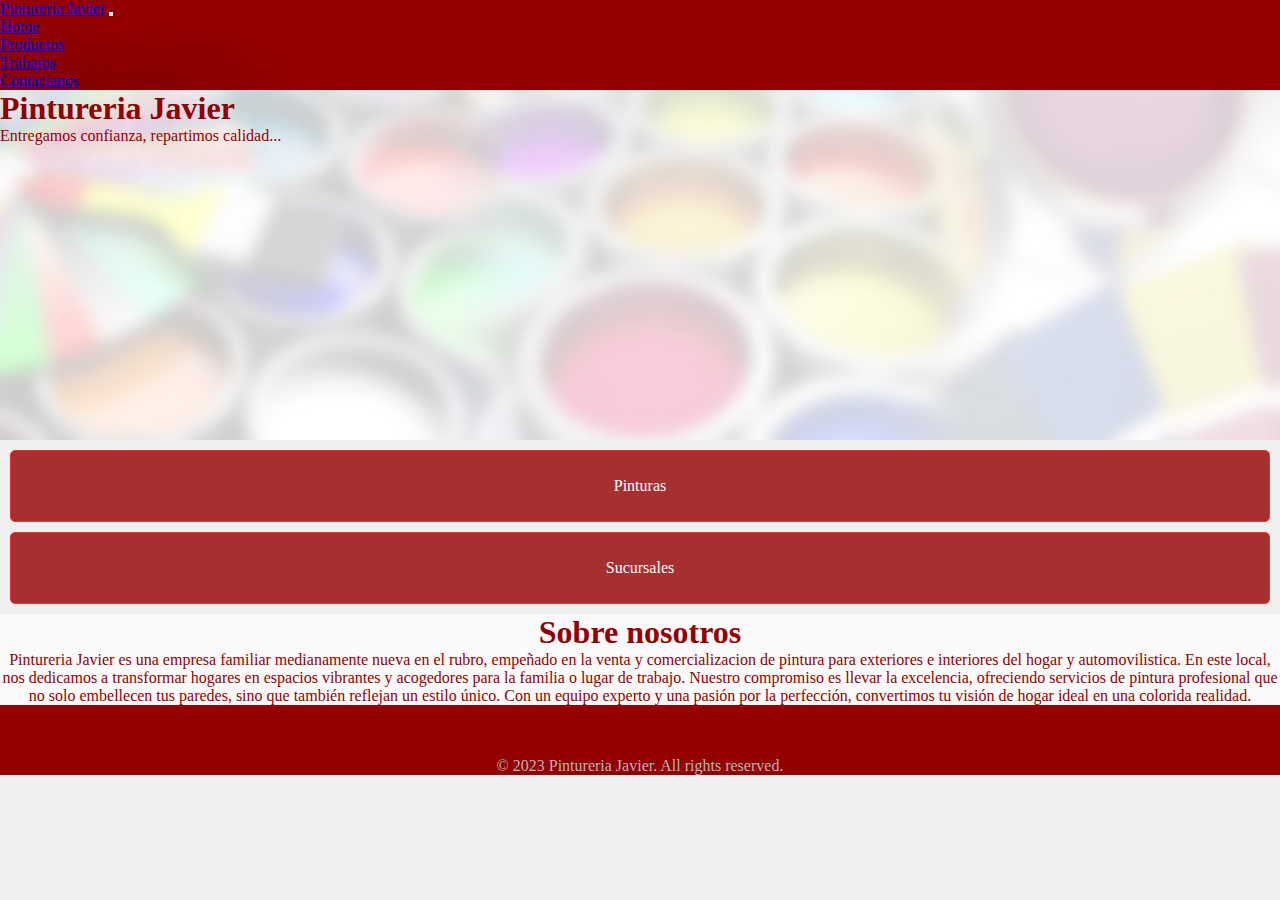
<file: index.html>
<!DOCTYPE html>
<html lang="es">
  <head>
    <meta charset="UTF-8" />
    <meta name="viewport" content="width=device-width, initial-scale=1.0" />
    <meta
      name="description"
      content="Pintureria Javier, donde encontras todo lo que buscas. Entregamos calidad, repartimos confianza."
    />
    <!-- Bs 4.6-->
    <link
      rel="stylesheet"
      href="https://cdn.jsdelivr.net/npm/bootstrap@4.6.2/dist/css/bootstrap.min.css"
      integrity="sha384-xOolHFLEh07PJGoPkLv1IbcEPTNtaed2xpHsD9ESMhqIYd0nLMwNLD69Npy4HI+N"
      crossorigin="anonymous"
    />
    <link rel="stylesheet" href="./css/style.css" />
    <link
      rel="shortcut icon"
      href="multimedia/pinturerialogo.png"
      type="image/x-icon"
    />
    <title>Pintureria Javier</title>
  </head>
  <body class="rojof">
    <!-- empieza navbar -->
    <header>
      <nav class="navbar navbar-expand-md navbar-dark">
        <a class="navbar-brand" href="index.html">Pintureria Javier</a>
        <button
          class="navbar-toggler"
          type="button"
          data-toggle="collapse"
          data-target="#collapsibleNavbar"
        >
          <span class="navbar-toggler-icon"></span>
        </button>
        <div class="collapse navbar-collapse" id="collapsibleNavbar">
          <ul class="navbar-nav ml-auto">
            <li class="nav-item">
              <a class="nav-link" href="index.html">Home</a>
            </li>
            <li class="nav-item">
              <a class="nav-link" href="./pages/productos.html">Productos</a>
            </li>
            <li class="nav-item">
              <a class="nav-link" href="./pages/trabajosrealizados.html"
                >Trabajos</a
              >
            </li>
            <li class="nav-item">
              <a class="nav-link" href="./pages/contactanos.html"
                >Contactanos</a
              >
            </li>
          </ul>
        </div>
      </nav>
    </header>
    <!-- termina navbar -->
    <main>
      <!-- BS -->
      <!-- empieza jumbotron -->
      <div class="jumbotron jumbotron-fluid mw-100">
        <div class="container">
          <h1>Pintureria Javier</h1>
          <p>Entregamos confianza, repartimos calidad...</p>
        </div>
      </div>
      <!-- termina jumbotron -->

      <!-- empieza boton -->
      <div>
        <a class="button" href="./pages/productos.html">Pinturas</a>
        <a class="button" href="./pages/sucursales.html">Sucursales</a>
      </div>
      <!-- termina boton -->
      <!-- empieza jumbotron2 -->
      <div class="jumbotron2 jumbotron-fluid mw-100">
        <div class="container">
          <h1>Sobre nosotros</h1>
          <p>
            Pintureria Javier es una empresa familiar medianamente nueva en el
            rubro, empeñado en la venta y comercializacion de pintura para
            exteriores e interiores del hogar y automovilistica. En este local,
            nos dedicamos a transformar hogares en espacios vibrantes y
            acogedores para la familia o lugar de trabajo. Nuestro compromiso es
            llevar la excelencia, ofreciendo servicios de pintura profesional
            que no solo embellecen tus paredes, sino que también reflejan un
            estilo único. Con un equipo experto y una pasión por la perfección,
            convertimos tu visión de hogar ideal en una colorida realidad.
          </p>
        </div>
      </div>
      <!-- termina jumbotron2 -->
    </main>
    <!-- empieza footer -->
    <footer>
      <div class="contenido-footer">
        <p>&copy; 2023 Pintureria Javier. All rights reserved.</p>
      </div>
    </footer>
    <!-- termina footer -->
    <script
      src="https://cdn.jsdelivr.net/npm/jquery@3.5.1/dist/jquery.slim.min.js"
      integrity="sha384-DfXdz2htPH0lsSSs5nCTpuj/zy4C+OGpamoFVy38MVBnE+IbbVYUew+OrCXaRkfj"
      crossorigin="anonymous"
    ></script>
    <script
      src="https://cdn.jsdelivr.net/npm/popper.js@1.16.1/dist/umd/popper.min.js"
      integrity="sha384-9/reFTGAW83EW2RDu2S0VKaIzap3H66lZH81PoYlFhbGU+6BZp6G7niu735Sk7lN"
      crossorigin="anonymous"
    ></script>
    <script
      src="https://cdn.jsdelivr.net/npm/bootstrap@4.6.2/dist/js/bootstrap.min.js"
      integrity="sha384-+sLIOodYLS7CIrQpBjl+C7nPvqq+FbNUBDunl/OZv93DB7Ln/533i8e/mZXLi/P+"
      crossorigin="anonymous"
    ></script>
  </body>
</html>
</file>
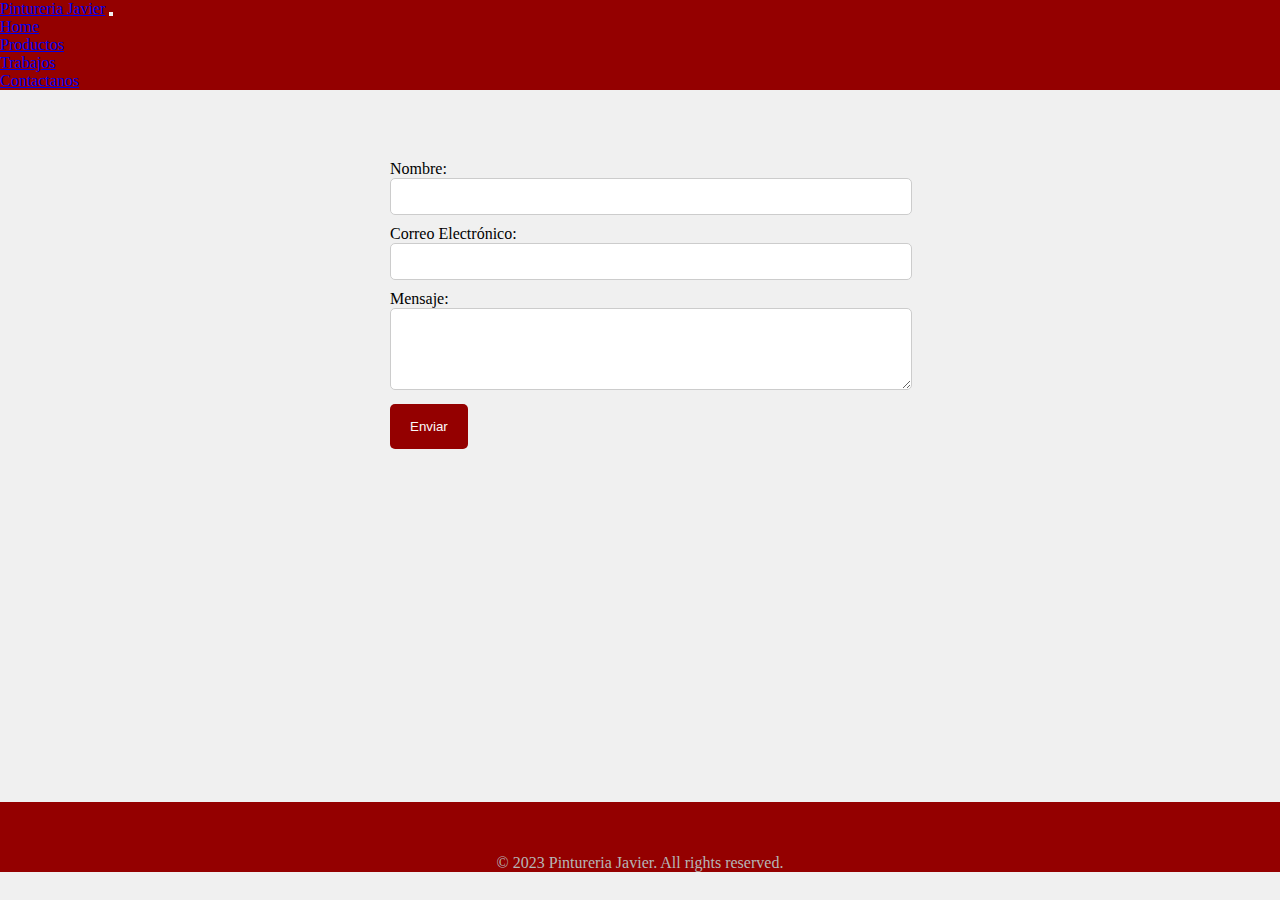
<file: pages/contactanos.html>
<!DOCTYPE html>
<html lang="es">
  <head>
    <meta charset="UTF-8" />
    <meta name="viewport" content="width=device-width, initial-scale=1.0" />
    <meta
      name="description"
      content="Rellená el formulario para poder brindarte las últimas novedades, o resolver tus dudas. Gracias por confiar"
    />
    <!-- Bs 4.6-->
    <link
      rel="stylesheet"
      href="https://cdn.jsdelivr.net/npm/bootstrap@4.6.2/dist/css/bootstrap.min.css"
      integrity="sha384-xOolHFLEh07PJGoPkLv1IbcEPTNtaed2xpHsD9ESMhqIYd0nLMwNLD69Npy4HI+N"
      crossorigin="anonymous"
    />
    <link rel="stylesheet" href="../css/style.css" />
    <link
      rel="shortcut icon"
      href="../multimedia/pinturerialogo.png"
      type="image/x-icon"
    />
    <title>Contacto</title>
  </head>
  <body>
    <!-- empieza navbar -->
    <header>
      <nav class="navbar navbar-expand-md navbar-dark">
        <a class="navbar-brand" href="../index.html">Pintureria Javier</a>
        <button
          class="navbar-toggler"
          type="button"
          data-toggle="collapse"
          data-target="#collapsibleNavbar"
        >
          <span class="navbar-toggler-icon"></span>
        </button>
        <div class="collapse navbar-collapse" id="collapsibleNavbar">
          <ul class="navbar-nav ml-auto">
            <li class="nav-item">
              <a class="nav-link" href="../index.html">Home</a>
            </li>
            <li class="nav-item">
              <a class="nav-link" href="./productos.html">Productos</a>
            </li>
            <li class="nav-item">
              <a class="nav-link" href="./trabajosrealizados.html">Trabajos</a>
            </li>
            <li class="nav-item">
              <a class="nav-link" href="./contactanos.html">Contactanos</a>
            </li>
          </ul>
        </div>
      </nav>
    </header>
    <!-- termina navbar -->
    <main class="bodyform">
      <!-- BS -->
      <form action="/enviar.php" method="post">
        <label for="nombre">Nombre:</label>
        <input type="text" id="nombre" name="nombre" required /><br />

        <label for="email">Correo Electrónico:</label>
        <input type="email" id="email" name="email" required /><br />

        <label for="mensaje">Mensaje:</label>
        <textarea id="mensaje" name="mensaje" rows="4" required></textarea
        ><br />
        <input type="submit" value="Enviar" />
      </form>
    </main>
    <!--empieza footer-->
    <footer>
      <div class="contenido-footer">
        <p>&copy; 2023 Pintureria Javier. All rights reserved.</p>
      </div>
    </footer>
    <!--termina footer-->
    <script
      src="https://cdn.jsdelivr.net/npm/jquery@3.5.1/dist/jquery.slim.min.js"
      integrity="sha384-DfXdz2htPH0lsSSs5nCTpuj/zy4C+OGpamoFVy38MVBnE+IbbVYUew+OrCXaRkfj"
      crossorigin="anonymous"
    ></script>
    <script
      src="https://cdn.jsdelivr.net/npm/popper.js@1.16.1/dist/umd/popper.min.js"
      integrity="sha384-9/reFTGAW83EW2RDu2S0VKaIzap3H66lZH81PoYlFhbGU+6BZp6G7niu735Sk7lN"
      crossorigin="anonymous"
    ></script>
    <script
      src="https://cdn.jsdelivr.net/npm/bootstrap@4.6.2/dist/js/bootstrap.min.js"
      integrity="sha384-+sLIOodYLS7CIrQpBjl+C7nPvqq+FbNUBDunl/OZv93DB7Ln/533i8e/mZXLi/P+"
      crossorigin="anonymous"
    ></script>
  </body>
</html>
</file>
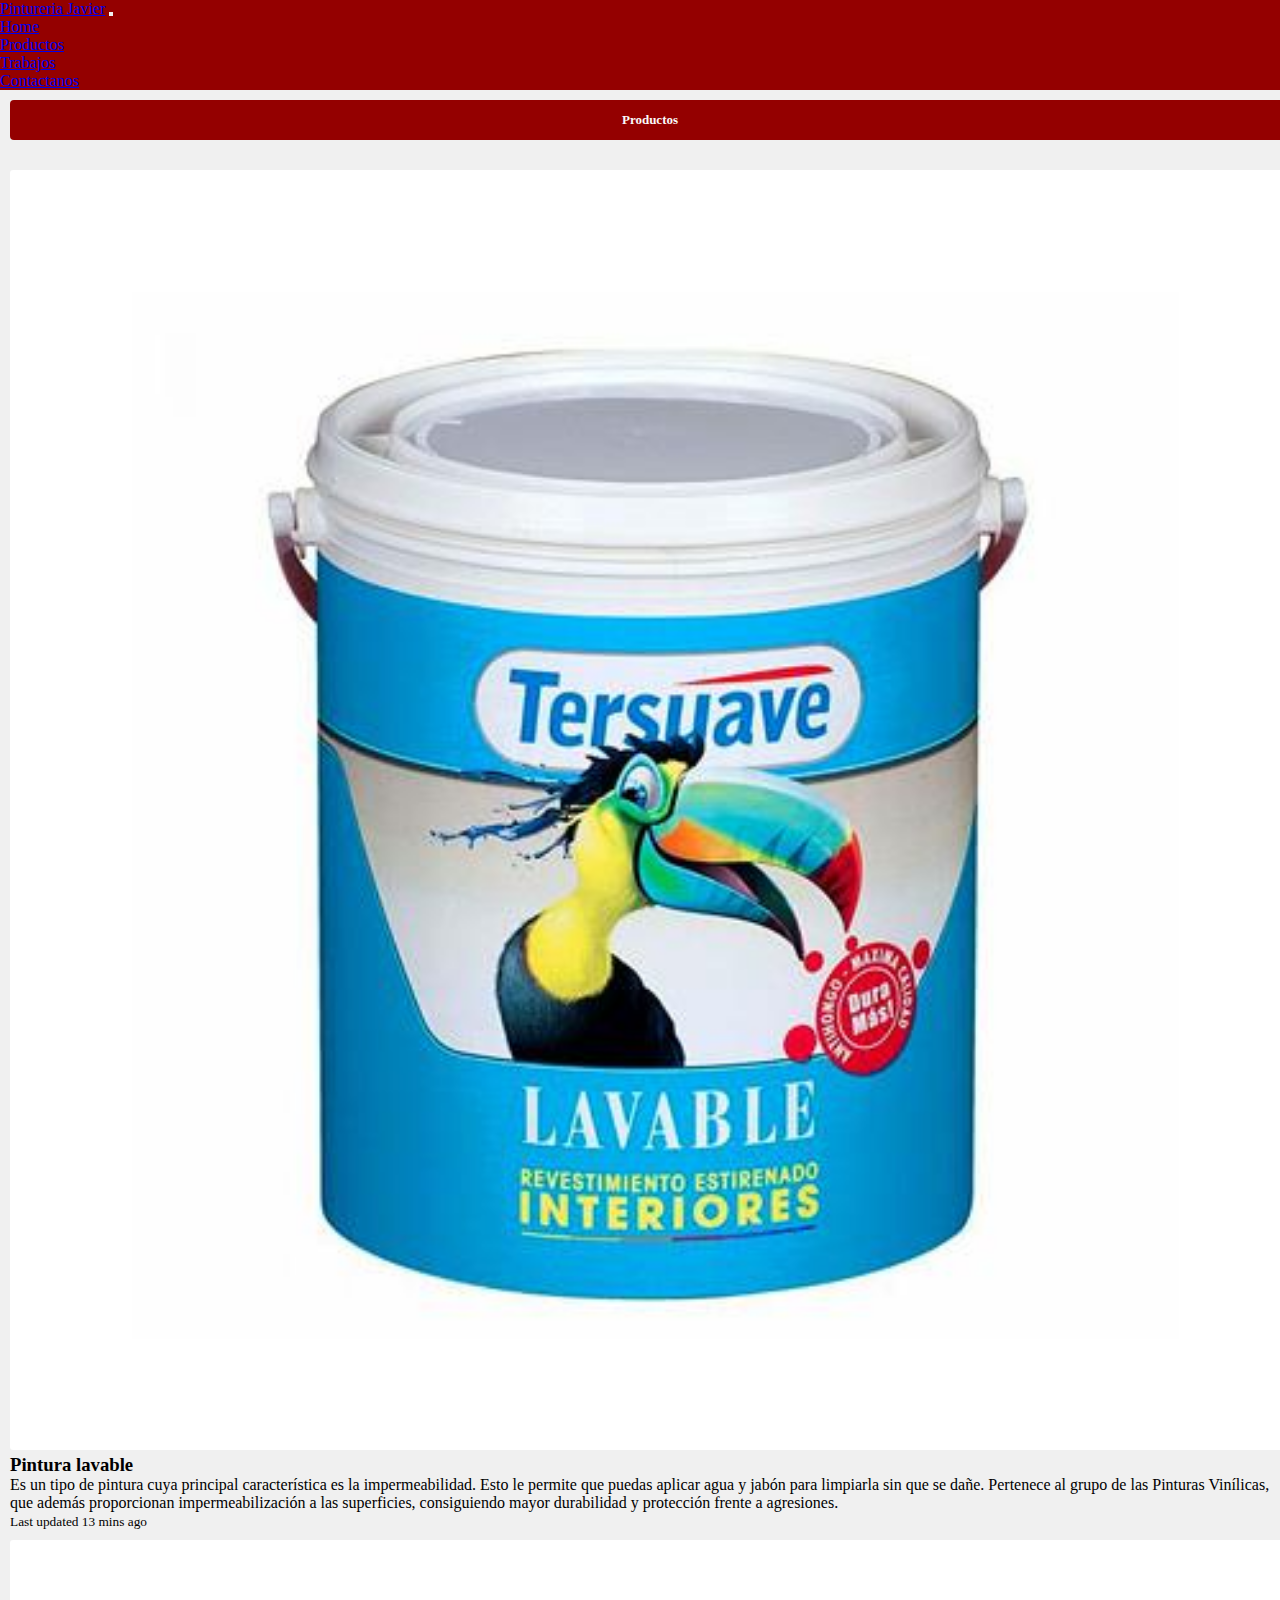
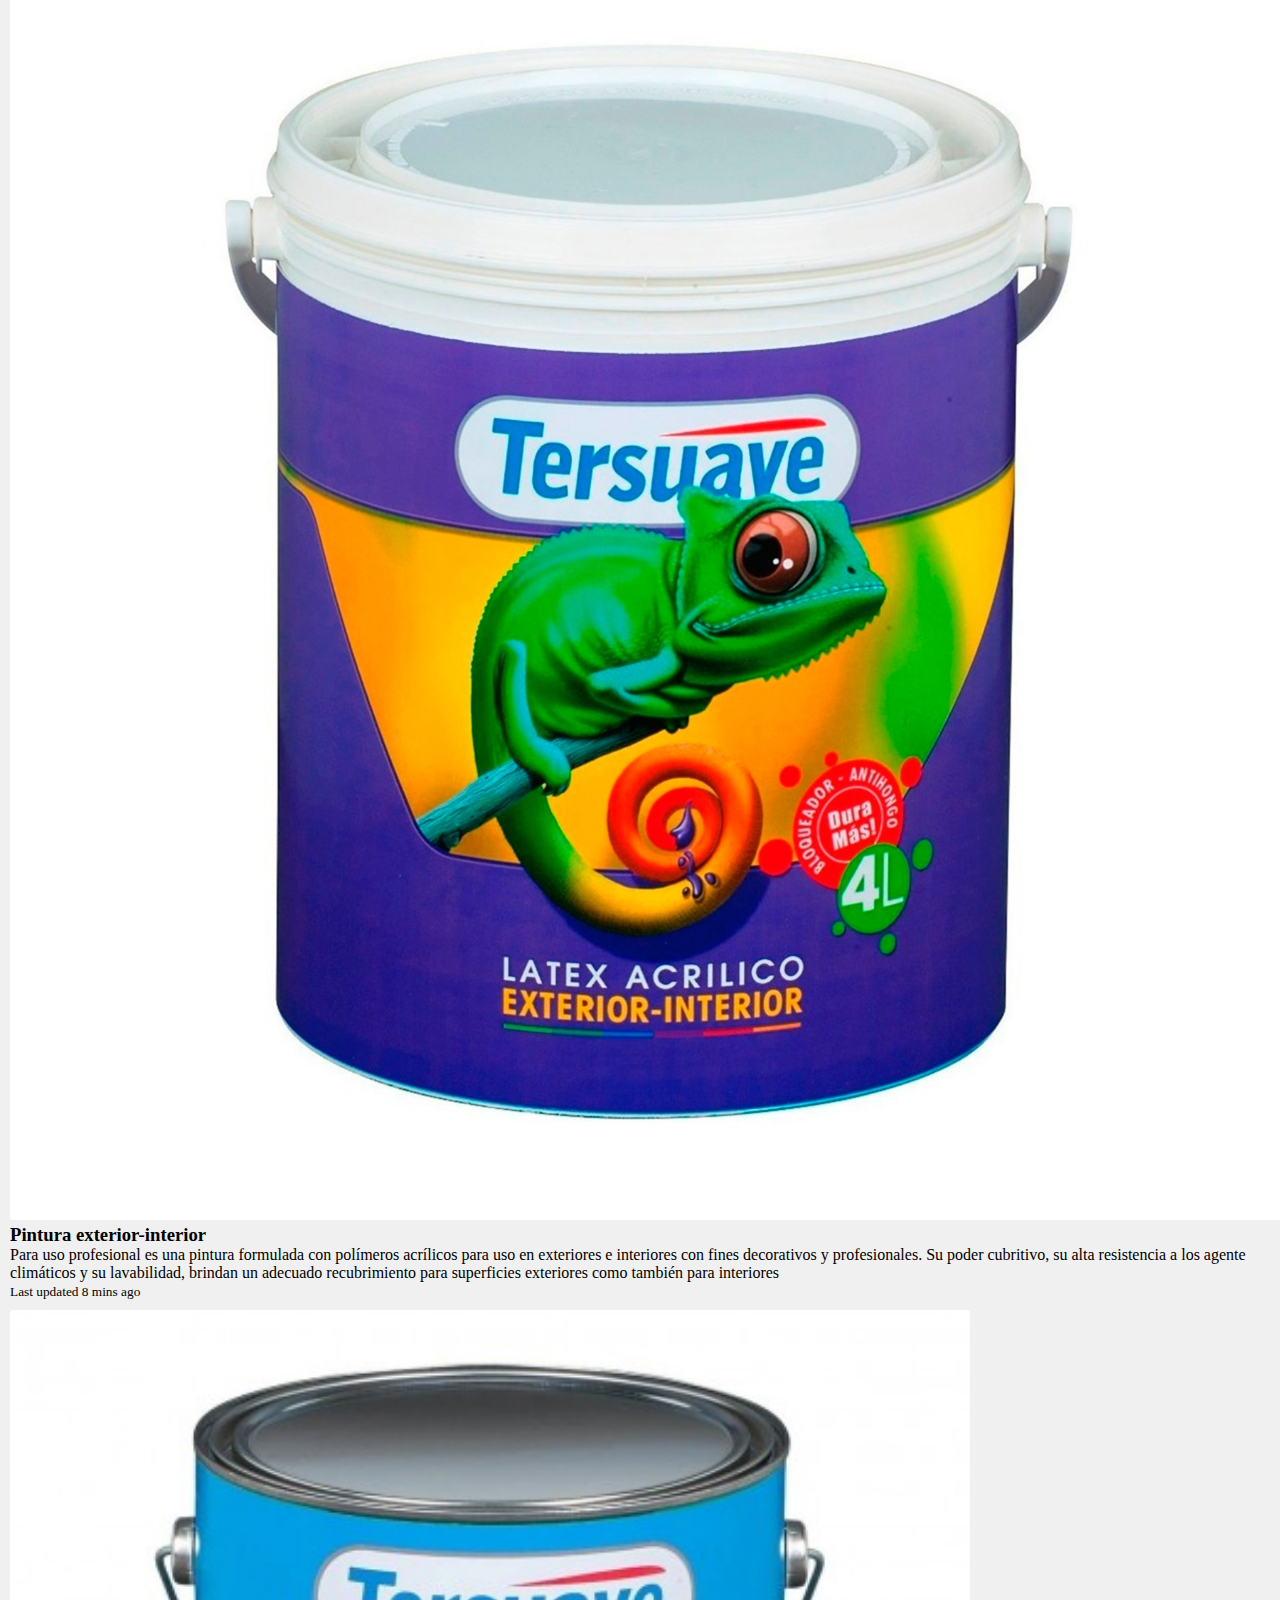
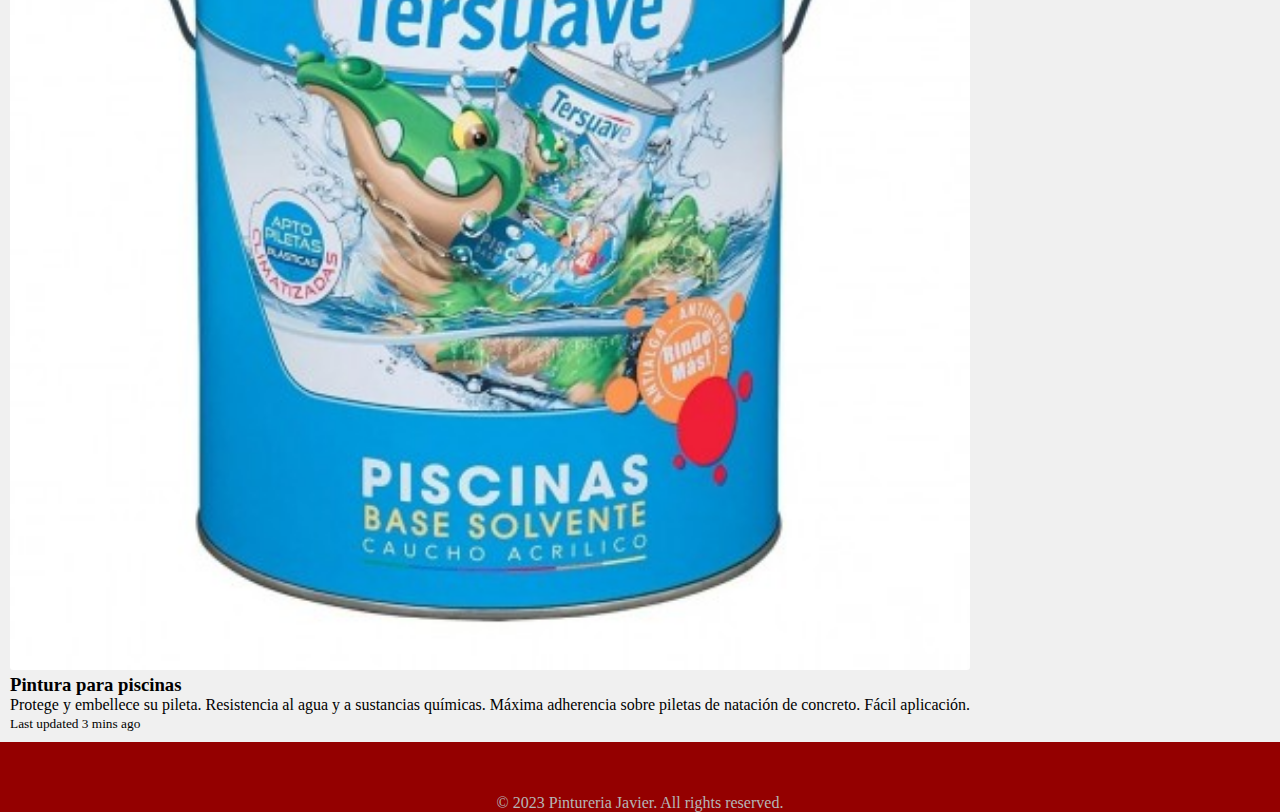
<file: pages/productos.html>
<!DOCTYPE html>
<html lang="es">
  <head>
    <meta charset="UTF-8" />
    <meta name="viewport" content="width=device-width, initial-scale=1.0" />
    <meta
      name="description"
      content="Los mejores precios los encontras acá, que no te la cuenten."
    />
    <!-- Bs 4.6-->
    <link
      rel="stylesheet"
      href="https://cdn.jsdelivr.net/npm/bootstrap@4.6.2/dist/css/bootstrap.min.css"
      integrity="sha384-xOolHFLEh07PJGoPkLv1IbcEPTNtaed2xpHsD9ESMhqIYd0nLMwNLD69Npy4HI+N"
      crossorigin="anonymous"
    />
    <link rel="stylesheet" href="../css/style.css" />
    <link
      rel="shortcut icon"
      href="../multimedia/pinturerialogo.png"
      type="image/x-icon"
    />
    <title>Productos</title>
  </head>
  <body>
    <!-- empieza navbar -->
    <header>
      <nav class="navbar navbar-expand-md navbar-dark">
        <a class="navbar-brand" href="../index.html">Pintureria Javier</a>
        <button
          class="navbar-toggler"
          type="button"
          data-toggle="collapse"
          data-target="#collapsibleNavbar"
        >
          <span class="navbar-toggler-icon"></span>
        </button>
        <div class="collapse navbar-collapse" id="collapsibleNavbar">
          <ul class="navbar-nav ml-auto">
            <li class="nav-item">
              <a class="nav-link" href="../index.html">Home</a>
            </li>
            <li class="nav-item">
              <a class="nav-link" href="./productos.html">Productos</a>
            </li>
            <li class="nav-item">
              <a class="nav-link" href="./trabajosrealizados.html">Trabajos</a>
            </li>
            <li class="nav-item">
              <a class="nav-link" href="./contactanos.html">Contactanos</a>
            </li>
          </ul>
        </div>
      </nav>
    </header>
    <!-- termina navbar -->
    <main class="gallery">
      <!--MEDIA QUERIES-->
      <h2>Productos</h2>
      <div class="card-deck">
        <div class="card">
          <img
            src="../multimedia/producto1.jpg"
            class="card-img-top"
            alt="pintura lavable"
          />
          <div class="card-body">
            <h3 class="card-title">Pintura lavable</h3>
            <p class="card-text">
              Es un tipo de pintura cuya principal característica es la
              impermeabilidad. Esto le permite que puedas aplicar agua y jabón
              para limpiarla sin que se dañe. Pertenece al grupo de las Pinturas
              Vinílicas, que además proporcionan impermeabilización a las
              superficies, consiguiendo mayor durabilidad y protección frente a
              agresiones.
            </p>
          </div>
          <div class="card-footer">
            <small class="text-muted">Last updated 13 mins ago</small>
          </div>
        </div>
        <div class="card">
          <img
            src="../multimedia/producto2.jpg"
            class="card-img-top"
            alt="pintura exterior-interior"
          />
          <div class="card-body">
            <h3 class="card-title">Pintura exterior-interior</h3>
            <p class="card-text">
              Para uso profesional es una pintura formulada con polímeros
              acrílicos para uso en exteriores e interiores con fines
              decorativos y profesionales. Su poder cubritivo, su alta
              resistencia a los agente climáticos y su lavabilidad, brindan un
              adecuado recubrimiento para superficies exteriores como también
              para interiores
            </p>
          </div>
          <div class="card-footer">
            <small class="text-muted">Last updated 8 mins ago</small>
          </div>
        </div>
        <div class="card">
          <img
            src="../multimedia/producto3.jpg"
            class="card-img-top"
            alt="pintura para piscinas"
          />
          <div class="card-body">
            <h3 class="card-title">Pintura para piscinas</h3>
            <p class="card-text">
              Protege y embellece su pileta. Resistencia al agua y a sustancias
              químicas. Máxima adherencia sobre piletas de natación de concreto.
              Fácil aplicación.
            </p>
          </div>
          <div class="card-footer">
            <small class="text-muted">Last updated 3 mins ago</small>
          </div>
        </div>
      </div>
    </main>
    <!--empieza footer-->
    <footer>
      <div class="contenido-footer">
        <p>&copy; 2023 Pintureria Javier. All rights reserved.</p>
      </div>
    </footer>
    <!--termina footer-->
    <script
      src="https://cdn.jsdelivr.net/npm/jquery@3.5.1/dist/jquery.slim.min.js"
      integrity="sha384-DfXdz2htPH0lsSSs5nCTpuj/zy4C+OGpamoFVy38MVBnE+IbbVYUew+OrCXaRkfj"
      crossorigin="anonymous"
    ></script>
    <script
      src="https://cdn.jsdelivr.net/npm/popper.js@1.16.1/dist/umd/popper.min.js"
      integrity="sha384-9/reFTGAW83EW2RDu2S0VKaIzap3H66lZH81PoYlFhbGU+6BZp6G7niu735Sk7lN"
      crossorigin="anonymous"
    ></script>
    <script
      src="https://cdn.jsdelivr.net/npm/bootstrap@4.6.2/dist/js/bootstrap.min.js"
      integrity="sha384-+sLIOodYLS7CIrQpBjl+C7nPvqq+FbNUBDunl/OZv93DB7Ln/533i8e/mZXLi/P+"
      crossorigin="anonymous"
    ></script>
  </body>
</html>
</file>
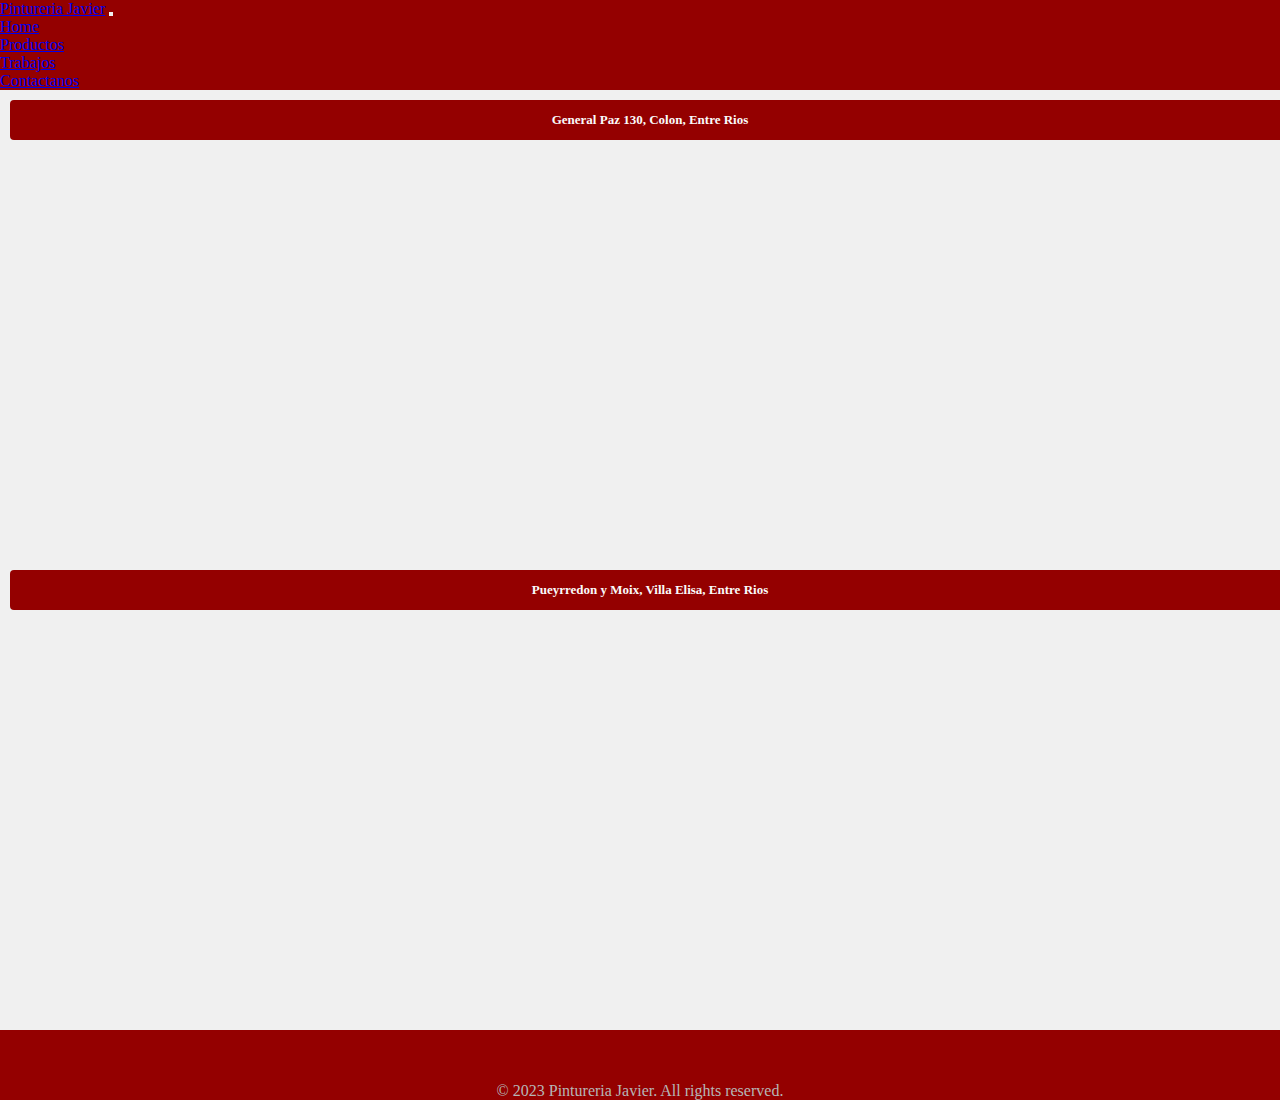
<file: pages/sucursales.html>
<!DOCTYPE html>
<html lang="en">
  <head>
    <meta charset="UTF-8" />
    <meta name="viewport" content="width=device-width, initial-scale=1.0" />
    <meta
      name="description"
      content="Nos podes encontrar en Villa Elisa y Colón. Ambas sucursales abierto de 07:00 a 17:00"
    />
    <!-- Bs 4.6-->
    <link
      rel="stylesheet"
      href="https://cdn.jsdelivr.net/npm/bootstrap@4.6.2/dist/css/bootstrap.min.css"
      integrity="sha384-xOolHFLEh07PJGoPkLv1IbcEPTNtaed2xpHsD9ESMhqIYd0nLMwNLD69Npy4HI+N"
      crossorigin="anonymous"
    />
    <link rel="stylesheet" href="../css/style.css" />
    <link
      rel="shortcut icon"
      href="../multimedia/pinturerialogo.png"
      type="image/x-icon"
    />
    <title>Sucursales</title>
  </head>
  <body>
    <!-- empieza navbar -->
    <header>
      <nav class="navbar navbar-expand-md navbar-dark">
        <a class="navbar-brand" href="../index.html">Pintureria Javier</a>
        <button
          class="navbar-toggler"
          type="button"
          data-toggle="collapse"
          data-target="#collapsibleNavbar"
        >
          <span class="navbar-toggler-icon"></span>
        </button>
        <div class="collapse navbar-collapse" id="collapsibleNavbar">
          <ul class="navbar-nav ml-auto">
            <li class="nav-item">
              <a class="nav-link" href="../index.html">Home</a>
            </li>
            <li class="nav-item">
              <a class="nav-link" href="./productos.html">Productos</a>
            </li>
            <li class="nav-item">
              <a class="nav-link" href="./trabajosrealizados.html">Trabajos</a>
            </li>
            <li class="nav-item">
              <a class="nav-link" href="./contactanos.html">Contactanos</a>
            </li>
          </ul>
        </div>
      </nav>
    </header>
    <!-- termina navbar -->
    <main class="gallery">
      <!-- BS -->
      <div class="Colon">
        <h2>General Paz 130, Colon, Entre Rios</h2>
        <iframe
          class="map"
          src="https://www.google.com/maps/embed?pb=!1m18!1m12!1m3!1d3375.32816748771!2d-58.1456211239279!3d-32.222329235675076!2m3!1f0!2f0!3f0!3m2!1i1024!2i768!4f13.1!3m3!1m2!1s0x95ae32e2842513b5%3A0x3fd9be135f2b7973!2sPintureria%20Javier!5e0!3m2!1ses!2sar!4v1698205696394!5m2!1ses!2sar"
          width="600"
          height="450"
          style="border: 0"
          allowfullscreen=""
          loading="lazy"
          referrerpolicy="no-referrer-when-downgrade"
        ></iframe>
      </div>
      <div class="VillaElisa">
        <h2>Pueyrredon y Moix, Villa Elisa, Entre Rios</h2>
        <iframe
          class="map"
          src="https://www.google.com/maps/embed?pb=!1m18!1m12!1m3!1d1688.7475009440027!2d-58.40680386118397!3d-32.16392402291356!2m3!1f0!2f0!3f0!3m2!1i1024!2i768!4f13.1!3m3!1m2!1s0x95b1d70f6cb38fb7%3A0xeaf8ca18a655a1c0!2sPintureria%20Javier!5e0!3m2!1ses!2sar!4v1698365808692!5m2!1ses!2sar"
          width="600"
          height="450"
          style="border: 0"
          allowfullscreen=""
          loading="lazy"
          referrerpolicy="no-referrer-when-downgrade"
        ></iframe>
      </div>
    </main>
    <!--empieza footer-->
    <footer>
      <div class="contenido-footer">
        <p>&copy; 2023 Pintureria Javier. All rights reserved.</p>
      </div>
    </footer>
    <!--termina footer-->
    <script
      src="https://cdn.jsdelivr.net/npm/jquery@3.5.1/dist/jquery.slim.min.js"
      integrity="sha384-DfXdz2htPH0lsSSs5nCTpuj/zy4C+OGpamoFVy38MVBnE+IbbVYUew+OrCXaRkfj"
      crossorigin="anonymous"
    ></script>
    <script
      src="https://cdn.jsdelivr.net/npm/popper.js@1.16.1/dist/umd/popper.min.js"
      integrity="sha384-9/reFTGAW83EW2RDu2S0VKaIzap3H66lZH81PoYlFhbGU+6BZp6G7niu735Sk7lN"
      crossorigin="anonymous"
    ></script>
    <script
      src="https://cdn.jsdelivr.net/npm/bootstrap@4.6.2/dist/js/bootstrap.min.js"
      integrity="sha384-+sLIOodYLS7CIrQpBjl+C7nPvqq+FbNUBDunl/OZv93DB7Ln/533i8e/mZXLi/P+"
      crossorigin="anonymous"
    ></script>
  </body>
</html>
</file>
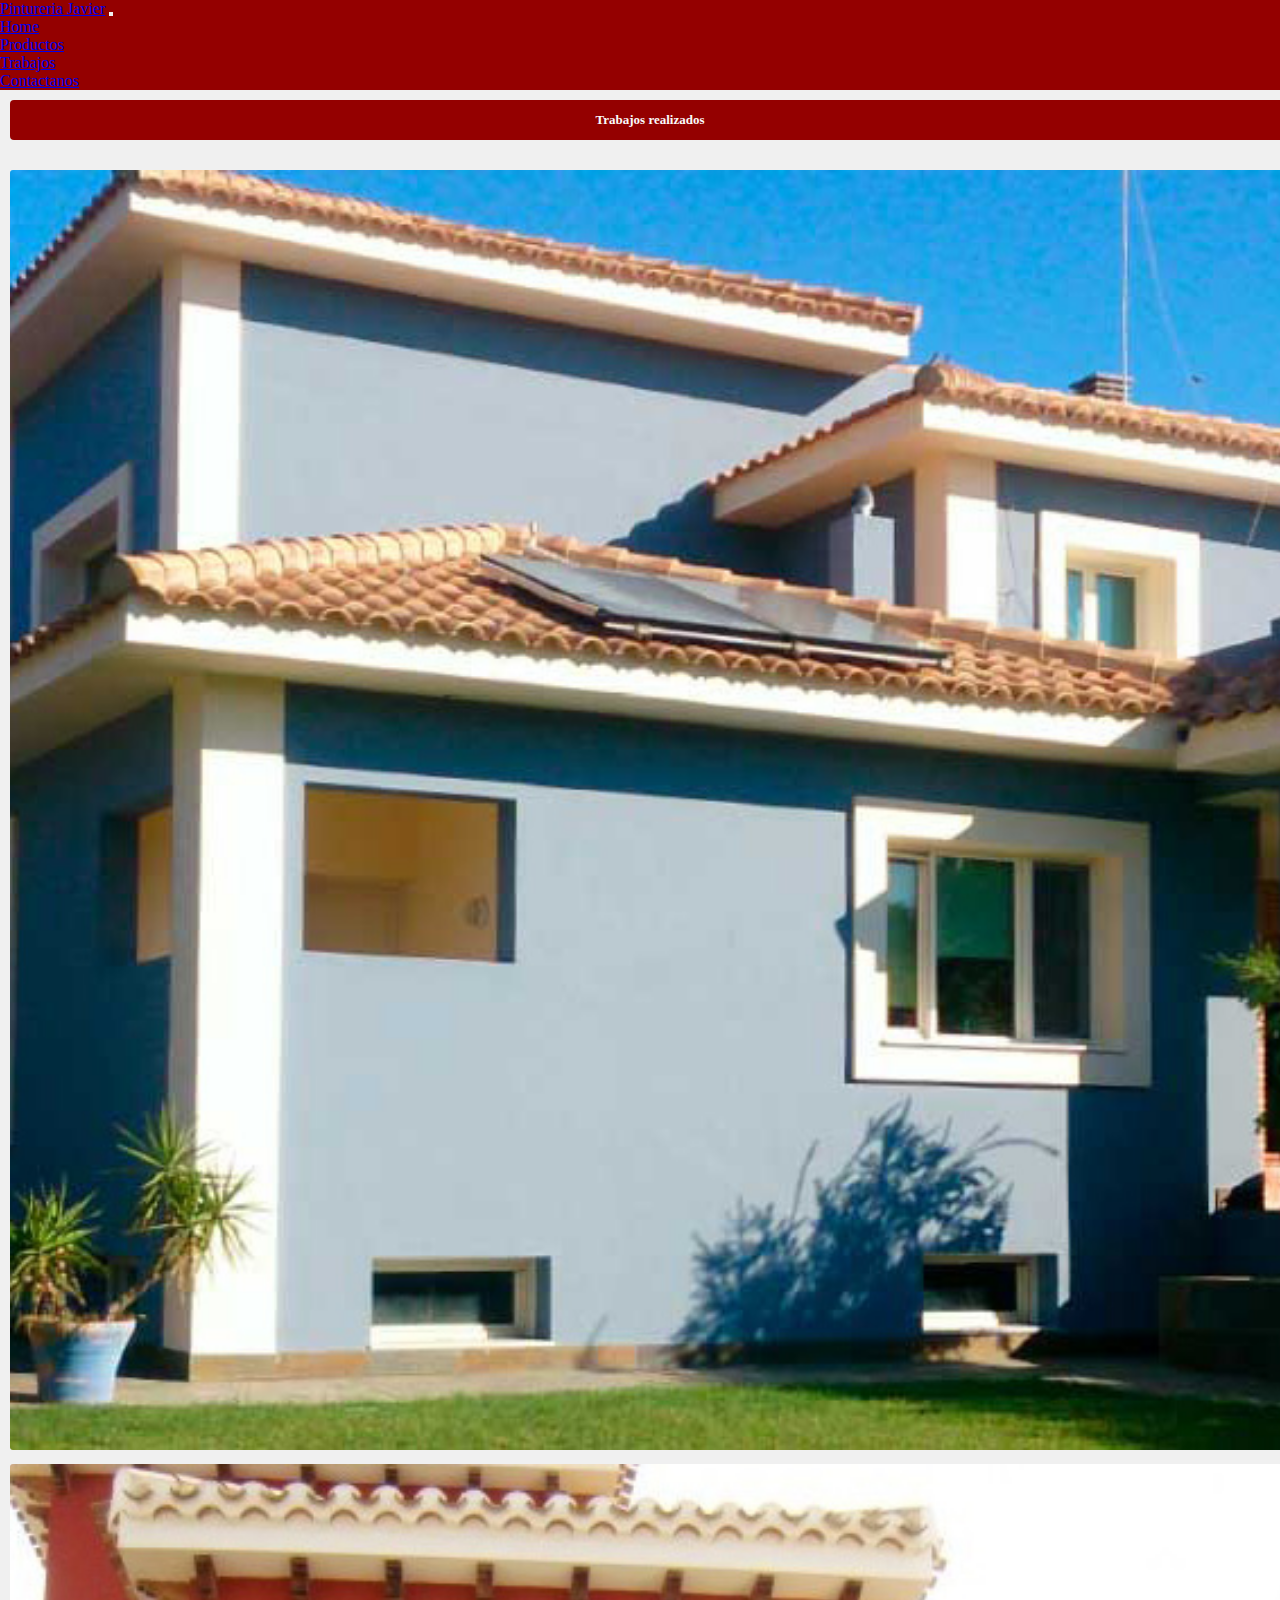
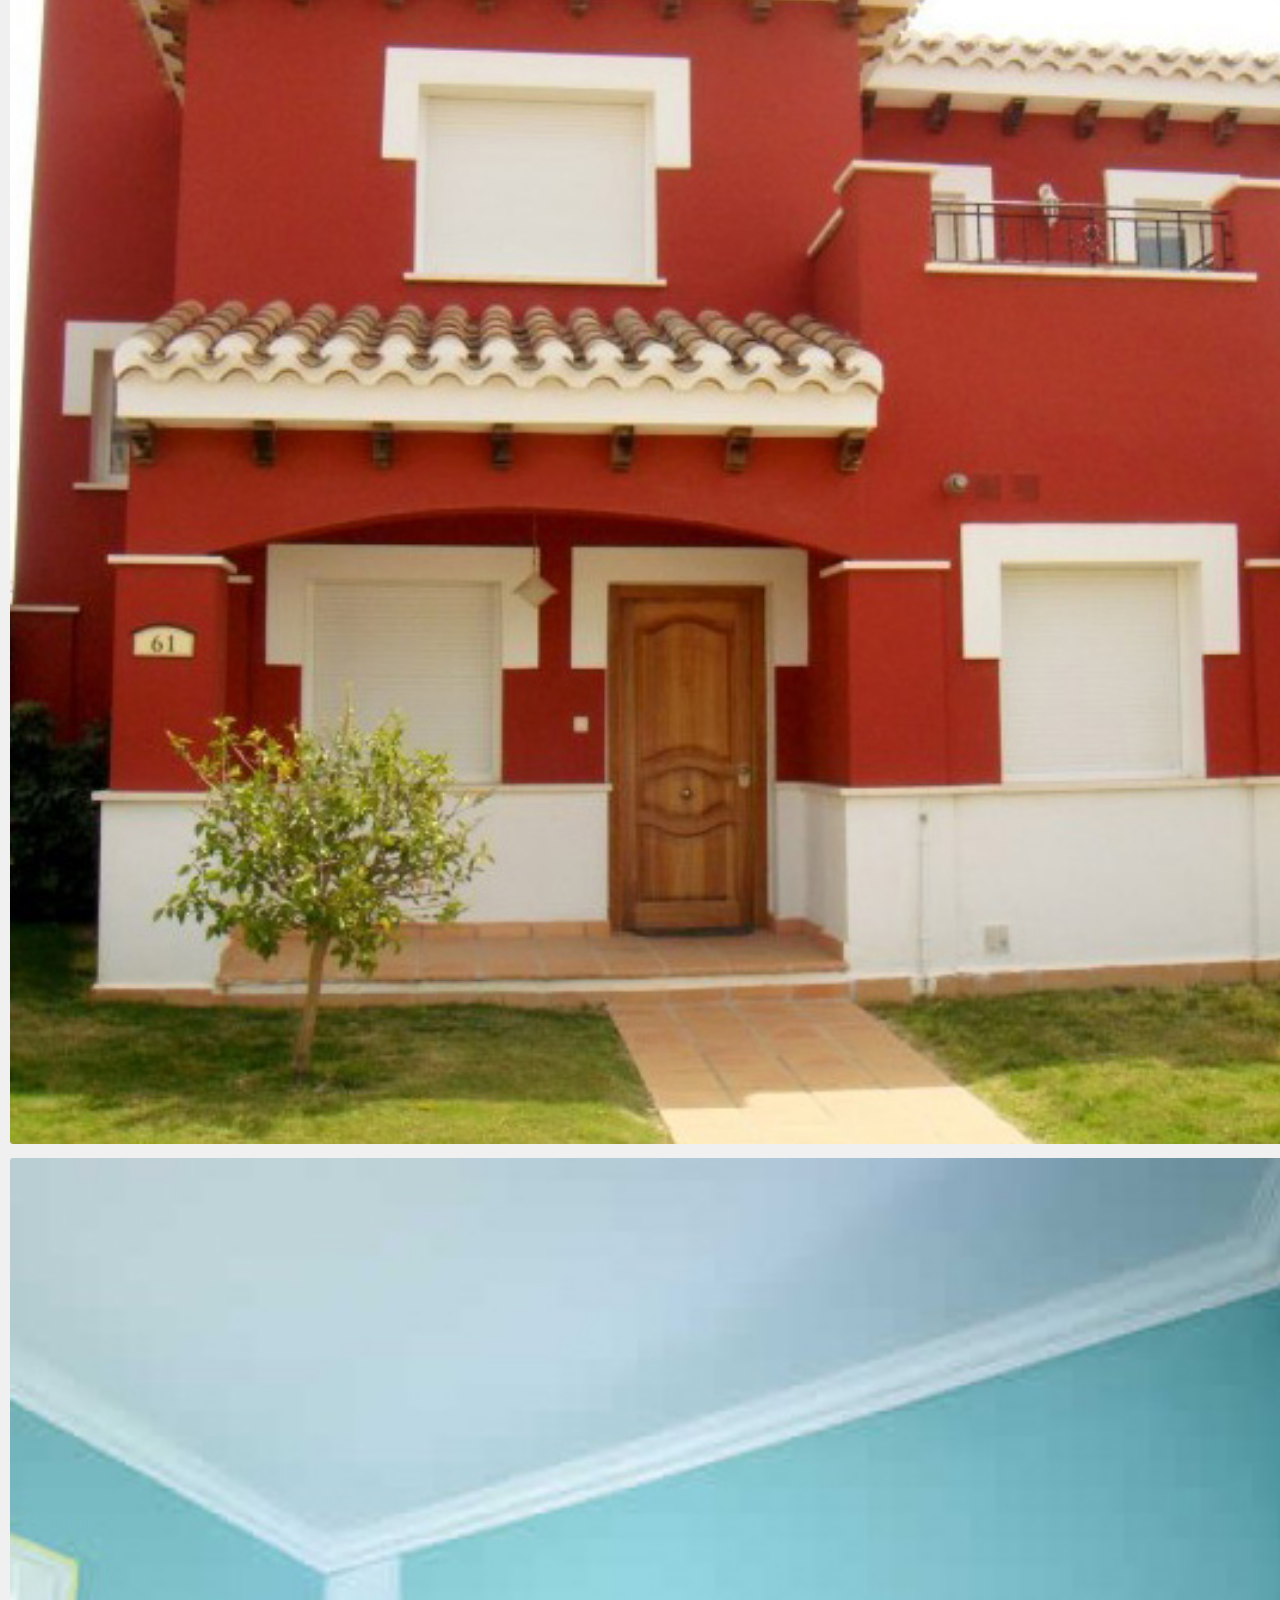
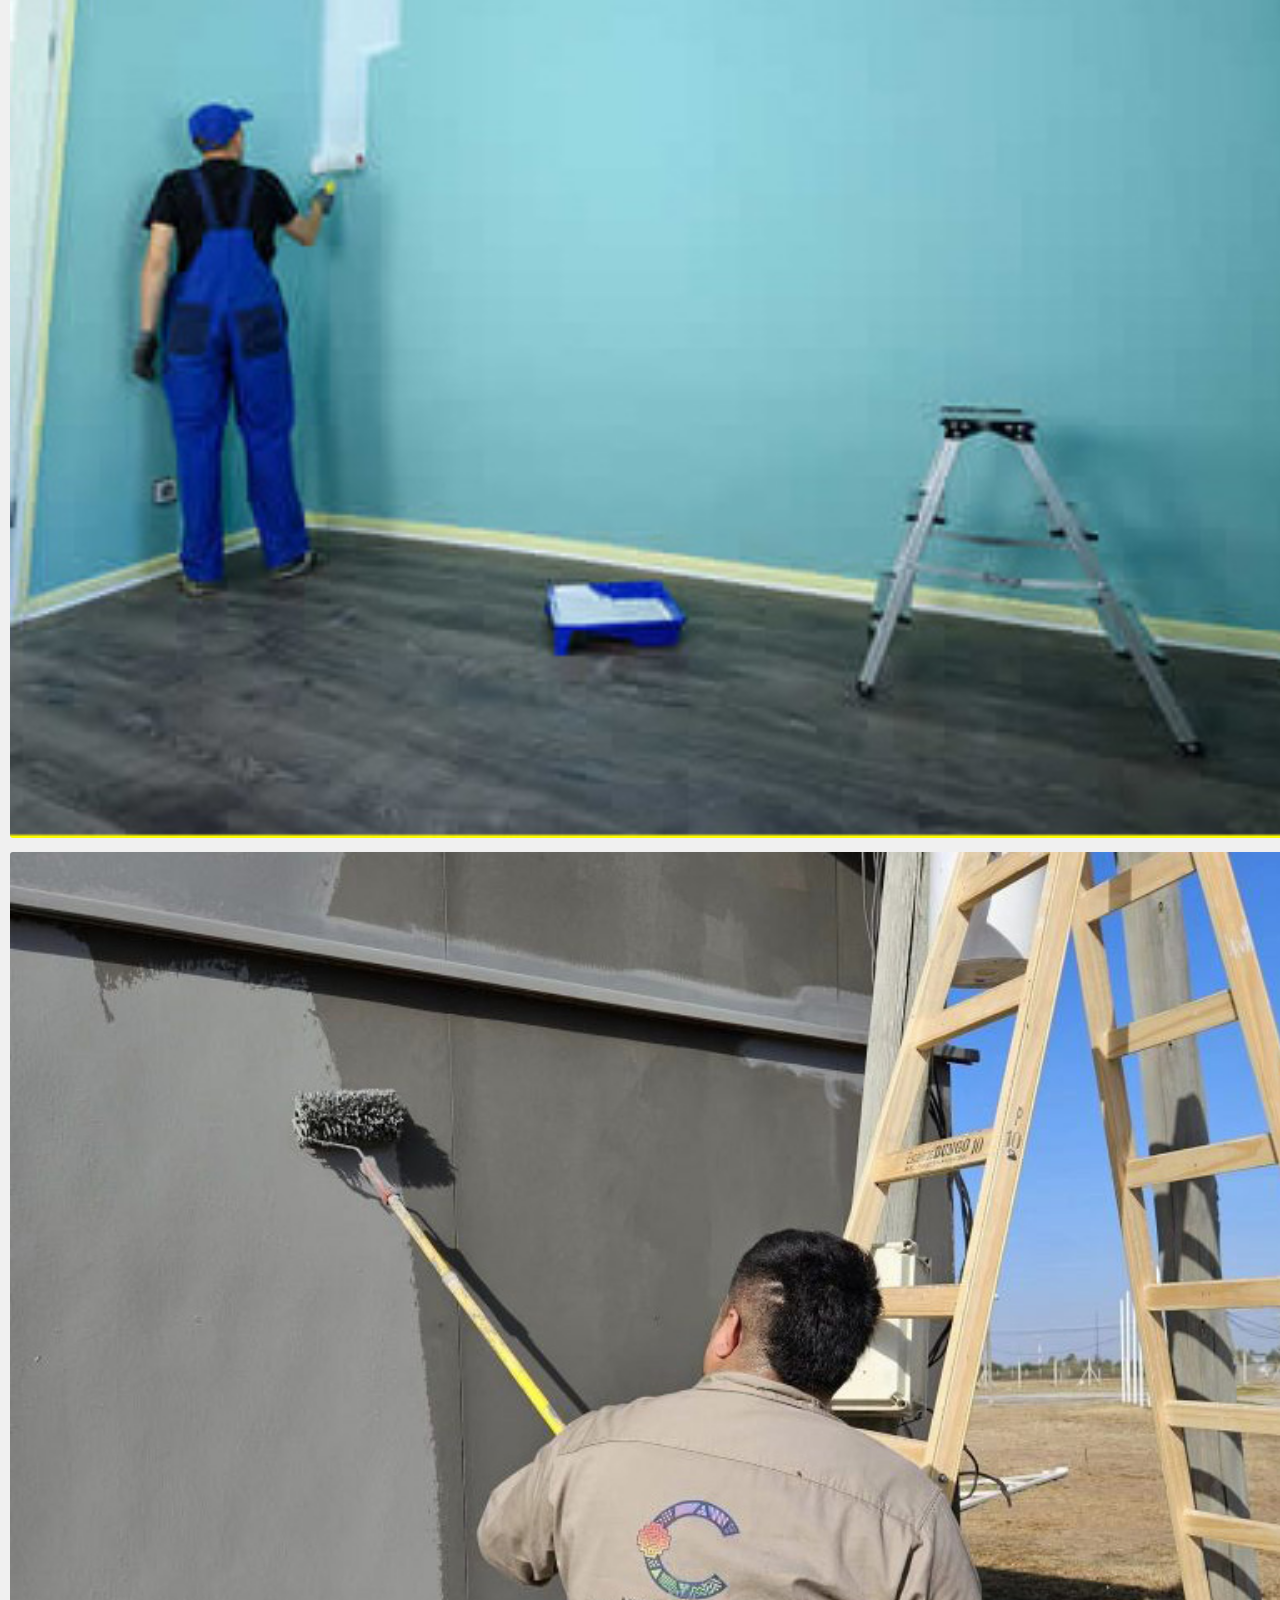
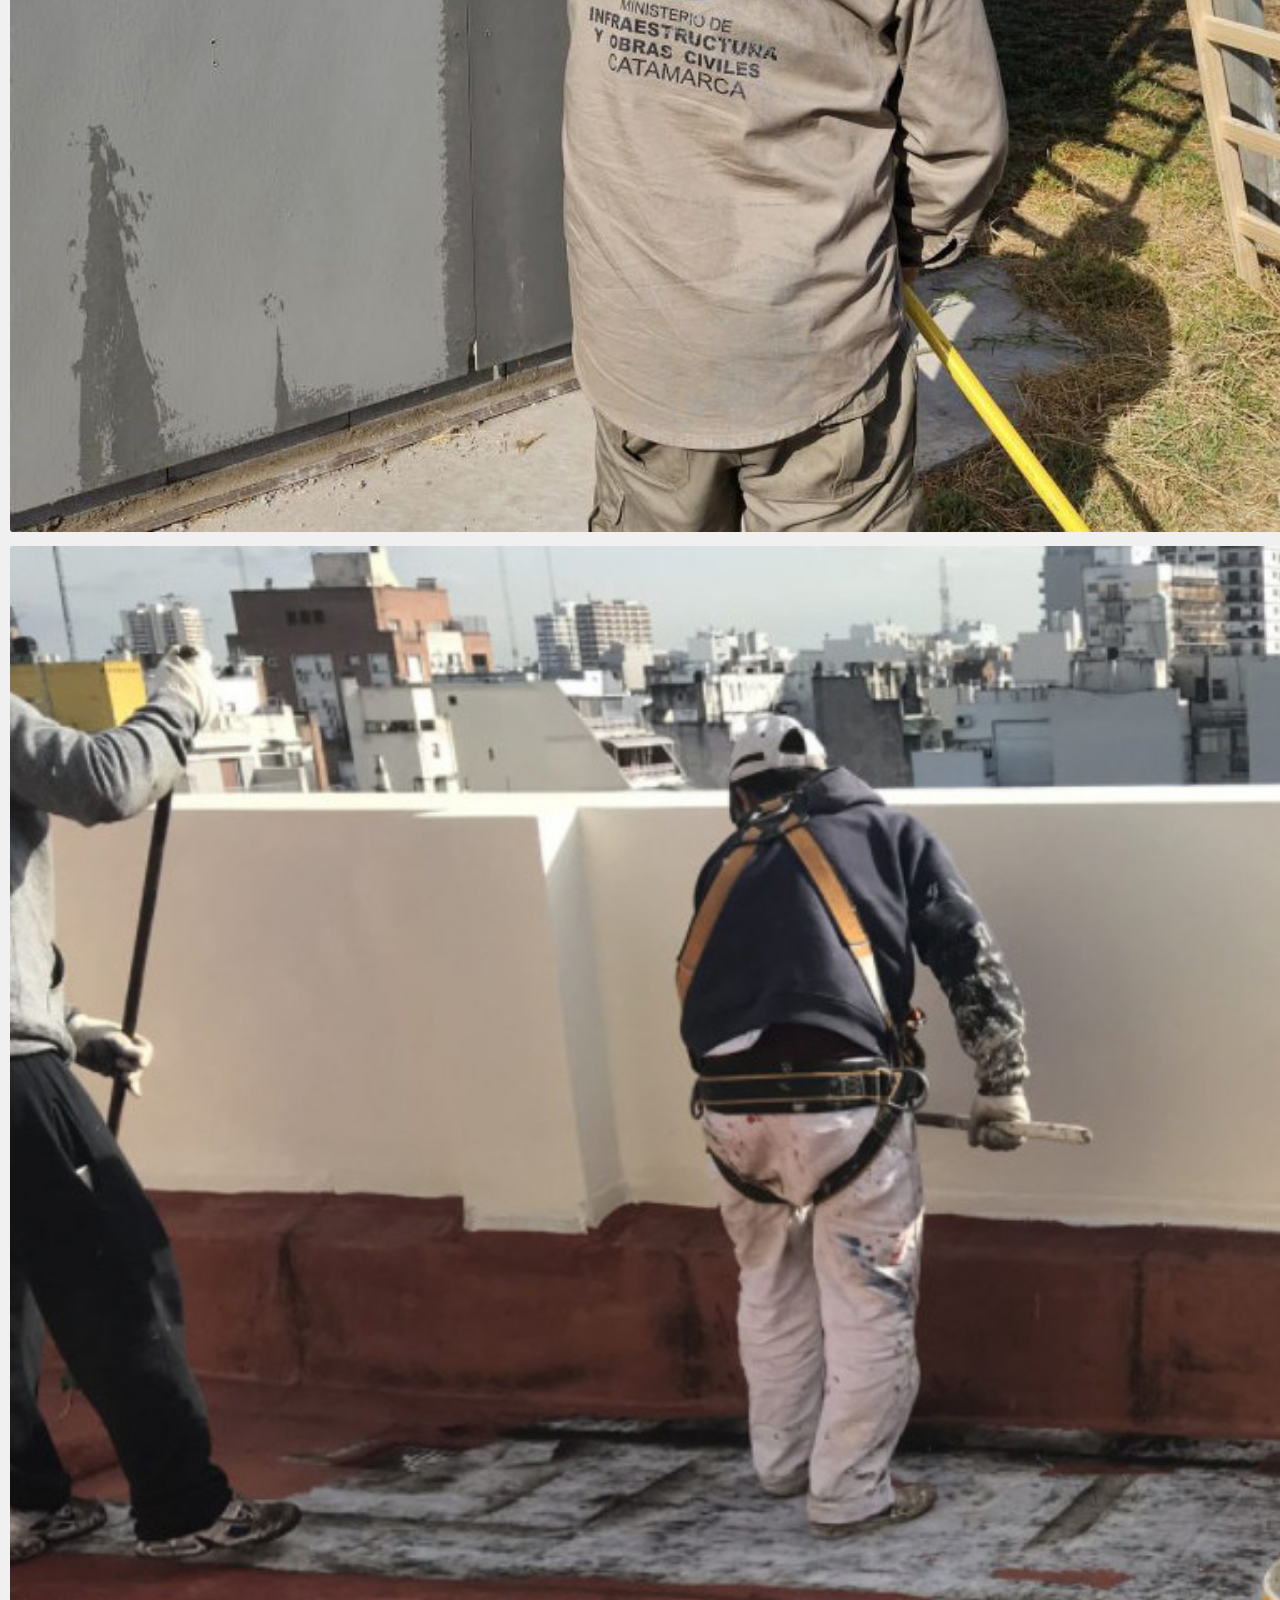
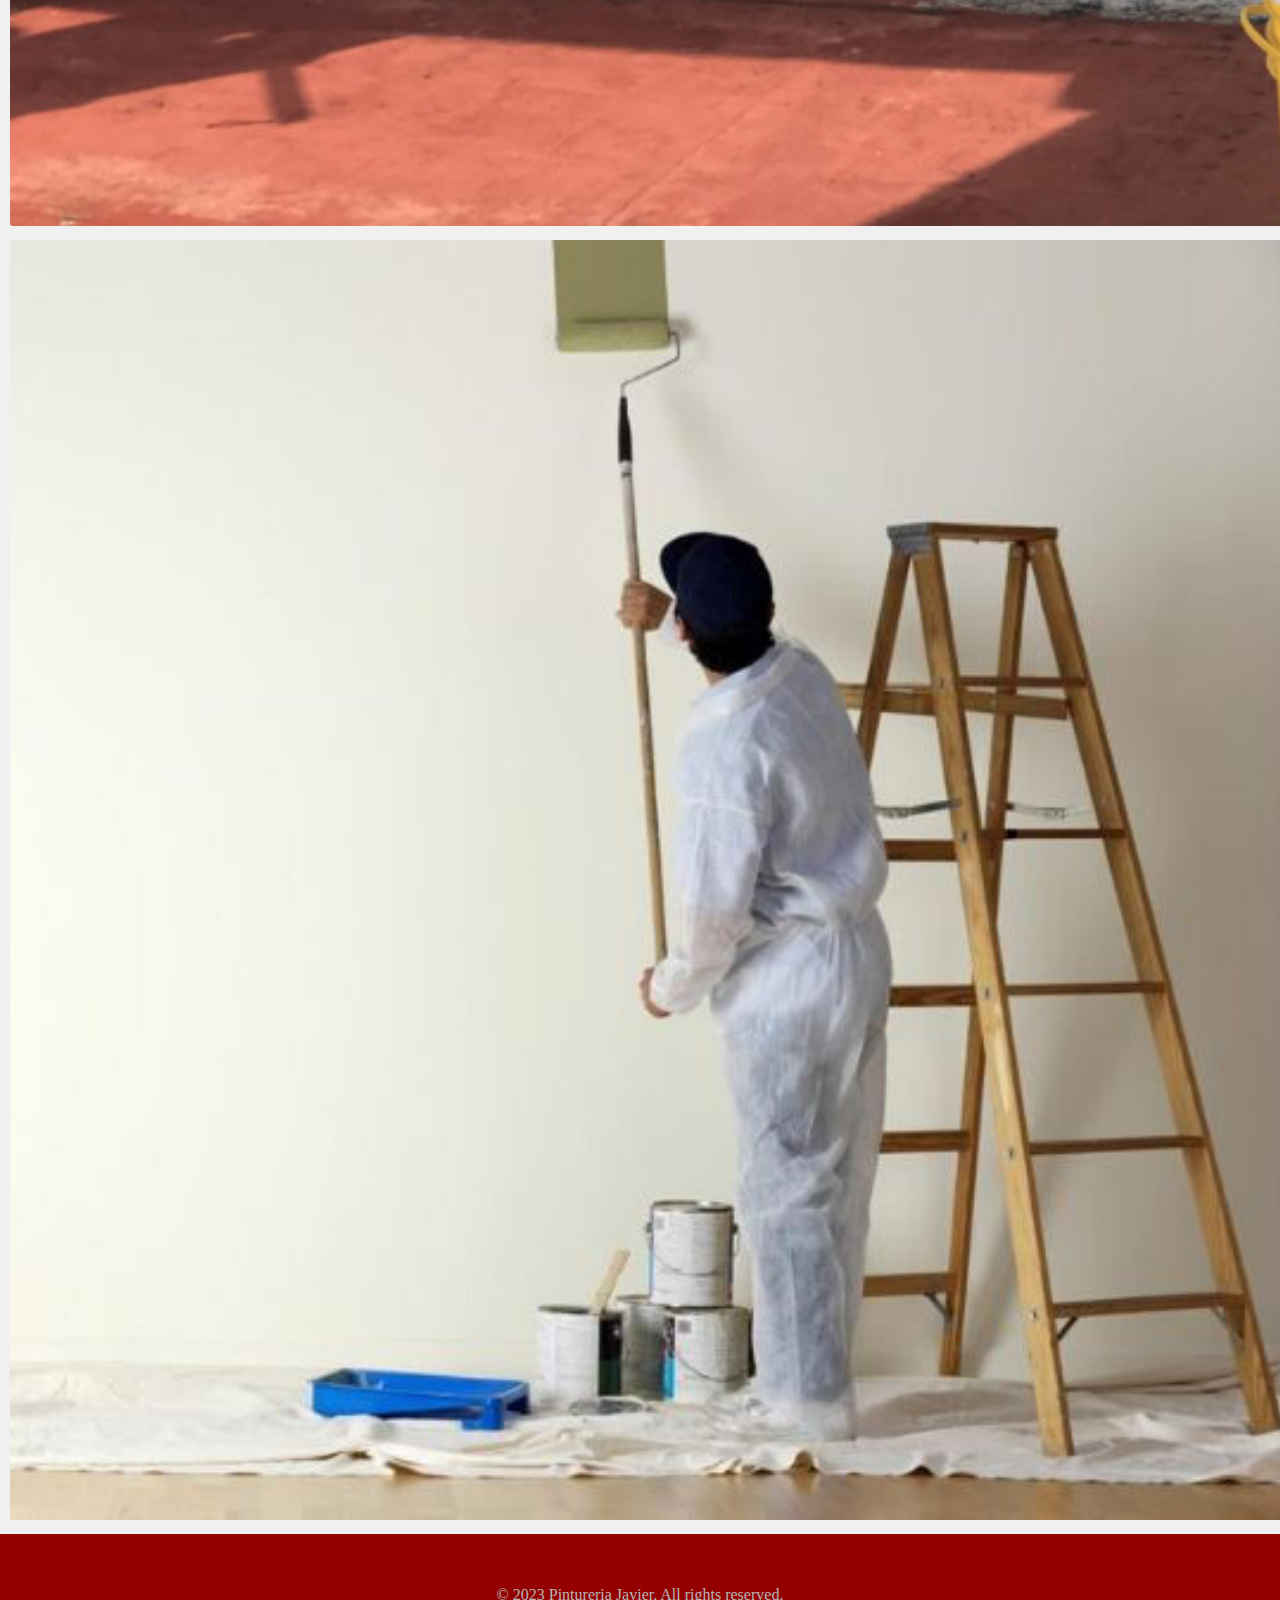
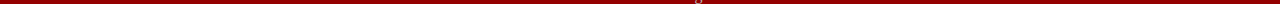
<file: pages/trabajosrealizados.html>
<!DOCTYPE html>
<html lang="es">
  <head>
    <meta charset="UTF-8" />
    <meta name="viewport" content="width=device-width, initial-scale=1.0" />
    <meta
      name="description"
      content="Últimos trabajos realizados, donde ponemos nuestro sello para que el cliente quede totalmente satisfecho."
    />
    <!-- Bs 4.6-->
    <link
      rel="stylesheet"
      href="https://cdn.jsdelivr.net/npm/bootstrap@4.6.2/dist/css/bootstrap.min.css"
      integrity="sha384-xOolHFLEh07PJGoPkLv1IbcEPTNtaed2xpHsD9ESMhqIYd0nLMwNLD69Npy4HI+N"
      crossorigin="anonymous"
    />
    <link rel="stylesheet" href="../css/style.css" />
    <link
      rel="shortcut icon"
      href="../multimedia/pinturerialogo.png"
      type="image/x-icon"
    />
    <title>Trabajos Realizados</title>
  </head>
  <body>
    <!-- empieza navbar -->
    <header>
      <nav class="navbar navbar-expand-md navbar-dark">
        <a class="navbar-brand" href="../index.html">Pintureria Javier</a>
        <button
          class="navbar-toggler"
          type="button"
          data-toggle="collapse"
          data-target="#collapsibleNavbar"
        >
          <span class="navbar-toggler-icon"></span>
        </button>
        <div class="collapse navbar-collapse" id="collapsibleNavbar">
          <ul class="navbar-nav ml-auto">
            <li class="nav-item">
              <a class="nav-link" href="../index.html">Home</a>
            </li>
            <li class="nav-item">
              <a class="nav-link" href="./productos.html">Productos</a>
            </li>
            <li class="nav-item">
              <a class="nav-link" href="./trabajosrealizados.html">Trabajos</a>
            </li>
            <li class="nav-item">
              <a class="nav-link" href="./contactanos.html">Contactanos</a>
            </li>
          </ul>
        </div>
      </nav>
    </header>
    <!-- termina navbar -->
    <main class="gallery">
      <!--MEDIA QUERIES-->
      <h2>Trabajos realizados</h2>
      <div class="wrap">
        <div class="row">
          <div class="col-lg-4 col-md-6 col-sm-12">
            <img src="../multimedia/ejemplo1.jpg" alt="ejemplo 1" />
          </div>
          <div class="col-lg-4 col-md-6 col-sm-12">
            <img src="../multimedia/ejemplo2.jpg" alt="ejemplo 2" />
          </div>
          <div class="col-lg-4 col-md-6 col-sm-12">
            <img src="../multimedia/ejemplo3.jpg" alt="ejemplo 3" />
          </div>
          <div class="col-lg-4 col-md-6 col-sm-12">
            <img src="../multimedia/ejemplo4.jpg" alt="ejemplp 4" />
          </div>
          <div class="col-lg-4 col-md-6 col-sm-12">
            <img src="../multimedia/ejemplo5.jpg" alt="ejemplo 5" />
          </div>
          <div class="col-lg-4 col-md-6 col-sm-12">
            <img src="../multimedia/ejemplo6.jpg" alt="ejemplo 6" />
          </div>
        </div>
      </div>
    </main>
    <!-- empieza footer-->
    <footer>
      <div class="contenido-footer">
        <p>&copy; 2023 Pintureria Javier. All rights reserved.</p>
      </div>
    </footer>
    <!-- termina footer-->
    <script
      src="https://cdn.jsdelivr.net/npm/jquery@3.5.1/dist/jquery.slim.min.js"
      integrity="sha384-DfXdz2htPH0lsSSs5nCTpuj/zy4C+OGpamoFVy38MVBnE+IbbVYUew+OrCXaRkfj"
      crossorigin="anonymous"
    ></script>
    <script
      src="https://cdn.jsdelivr.net/npm/popper.js@1.16.1/dist/umd/popper.min.js"
      integrity="sha384-9/reFTGAW83EW2RDu2S0VKaIzap3H66lZH81PoYlFhbGU+6BZp6G7niu735Sk7lN"
      crossorigin="anonymous"
    ></script>
    <script
      src="https://cdn.jsdelivr.net/npm/bootstrap@4.6.2/dist/js/bootstrap.min.js"
      integrity="sha384-+sLIOodYLS7CIrQpBjl+C7nPvqq+FbNUBDunl/OZv93DB7Ln/533i8e/mZXLi/P+"
      crossorigin="anonymous"
    ></script>
  </body>
</html>

<!--opté por dejar las imagenes del sitio en jpg-->
</file>
<file: css/style.css>
@charset "UTF-8";
* {
  margin: 0;
  padding: 0%;
}

body {
  background-color: rgb(240, 240, 240);
  max-width: 100%;
}

form {
  max-width: 500px;
  margin: 50px auto;
  padding: 20px;
}

input[type=text],
input[type=email],
textarea {
  width: 100%;
  padding: 10px;
  margin-bottom: 10px;
  border: 1px solid #ccc;
  border-radius: 5px;
}

input[type=submit] {
  background-color: #940000;
  color: #fafafa;
  padding: 15px 20px;
  border: none;
  border-radius: 5px;
  cursor: pointer;
}

input[type=submit]:hover {
  background-color: #801717;
}

.bodyform {
  height: 73.6vh;
}

footer {
  background-color: rgb(240, 240, 240);
  padding: 0;
  text-align: center;
  height: 500%;
  align-items: end;
}

.contenido-footer {
  background-color: #940000;
  color: rgb(182, 182, 182);
  height: 70px;
  display: flex;
  justify-content: center;
  align-items: flex-end;
  text-align: center;
}

.navbar {
  background-color: #940000;
}

.jumbotron {
  background-image: url(../multimedia/fondo1.jpg);
  background-size: cover;
  height: 350px;
  color: #940000;
  text-shadow: 0 0 100px #343434;
}

.jumbotron2 {
  background-color: #fafafa;
  height: auto;
  color: #940000;
  text-align: center;
  align-items: center;
}

.button {
  display: flex;
  justify-content: center;
  align-items: center;
  height: 70px;
  width: auto;
  margin: 10px;
  text-align: center;
  text-decoration: none;
  color: white;
  background-color: #940000;
  border: 1px solid #f00;
  border-radius: 5px;
  transition: background-color 0.3s ease;
  opacity: 0.8;
  padding-top: none;
}

.button:hover {
  opacity: 1;
  background-color: #940000;
  border-color: #940000;
  color: #fafafa;
  text-decoration: none;
  border: 1px solid #fafafa;
}

.card-group {
  width: 100%;
  height: auto;
  text-align: center;
}

/*ajuste especifico para móvil*/ /*trabajos realizados, productos*/
@media (min-width: 100px) {
  .card-deck {
    display: flex;
    flex-wrap: wrap;
    justify-content: space-between;
  }
}
/*ajuste especifico para tablets*/ /*trabajos realizados, productos*/
@media (min-width: 520px) {
  .card-deck {
    display: flex;
    flex-wrap: wrap;
    justify-content: space-between;
  }
}
/*ajuste especifico para +tablets*/ /*trabajos realizados, productos*/
@media (min-width: 768px) {
  .card-deck {
    display: flex;
    flex-wrap: wrap;
    justify-content: space-between;
  }
}
.map {
  border-radius: 4px;
}

.Colon {
  width: 100%;
  height: 400px;
  margin-bottom: 70px;
}

.VillaElisa {
  width: 100%;
  height: 400px;
  margin-bottom: 50px;
}

iframe {
  border: 2px solid #ccc;
  width: 100%;
  height: 100%;
}

h2 {
  align-items: center;
  display: flex;
  justify-content: center;
  margin-bottom: 20px;
  background-color: #940000;
  color: #fafafa;
  height: 40px;
  border-radius: 4px;
  font-size: small;
}

/*uso de variables, operador (multiplicación) y mixin*/
.image {
  width: 100%;
}

img {
  width: 100%;
  height: auto;
  background-size: cover;
  border-radius: 3px;
  margin-top: 10px;
  transition: transform 0.3s;
}

img:hover {
  transform: scale(1.1);
  transition: 0.5;
}

.gallery {
  margin: 0px;
  padding: 10px;
  width: 100%;
  overflow: hidden;
}

/*# sourceMappingURL=style.css.map */
</file>
